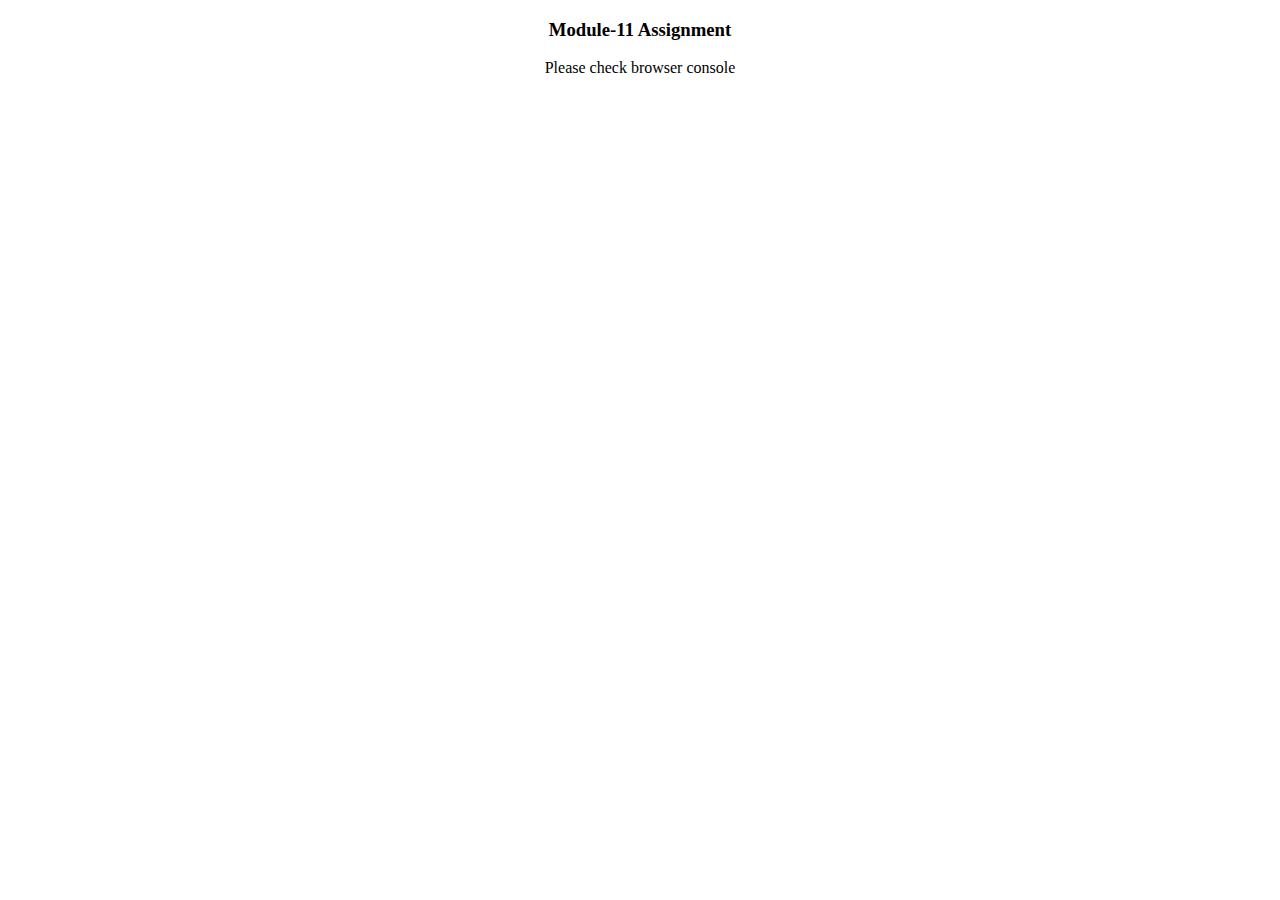
<file: module-11/Assignment/index.html>
<!DOCTYPE html>
<html lang="en">
<head>
    <meta charset="UTF-8">
    <meta http-equiv="X-UA-Compatible" content="IE=edge">
    <meta name="viewport" content="width=device-width, initial-scale=1.0">
    <title>Assignment</title>
</head>
<body>
    <div style="text-align: center;">
        <h3>Module-11 Assignment</h3>
        <p>Please check browser console</p>
    </div>
    

    <script>
        function multiplicationTable(num){
            for(let i=1;i<=10;i++){
                const product = num * i;
                console.log(num+" x "+i+" = "+product);
            }
        }
        multiplicationTable(3);
        console.log("\n");
        multiplicationTable(4);
        console.log("\n");
        multiplicationTable(5);
    </script>
</body>
</html>
</file>
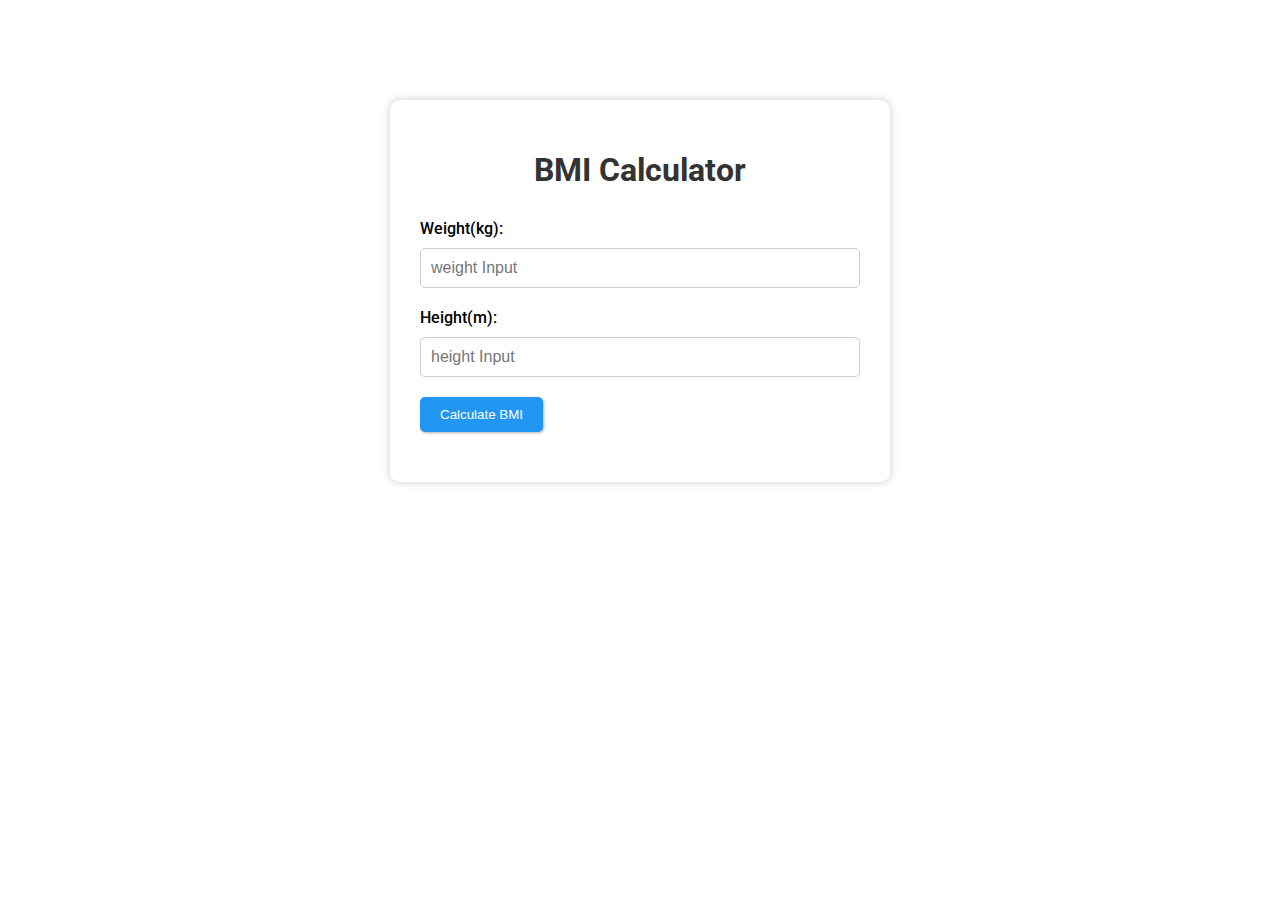
<file: Module-12/Assignment/index.html>
<!DOCTYPE html>
<html lang="en">
<head>
    <meta charset="UTF-8">
    <meta http-equiv="X-UA-Compatible" content="IE=edge">
    <meta name="viewport" content="width=device-width, initial-scale=1.0">
    <title>BMI Calculator</title>
    <link href="https://fonts.googleapis.com/css?family=Roboto" rel="stylesheet">
    <!-- <link rel="stylesheet" href="css/bootstrap.css"> -->
    <link rel="stylesheet" href="css/style.css">
</head>
<body>
    <div class="container bg-light">
        <form>
          <h1>BMI Calculator</h1>
          <div class="input-group">
            <label for="weightInput">Weight(kg):</label>
            <input type="number" class="mt-3" id="weightInput" required placeholder="weight Input">
          </div>
          <div class="input-group">
            <label for="heightInput">Height(m):</label>
            <input type="number" class="mt-3" step="0.01" id="heightInput" placeholder="height Input" required>
          </div>
          <button type="button" id="calculateBtn">Calculate BMI</button>
          <div id="result"></div>
        </form>
      </div>

    <script src="js/script.js"></script>
</body>
</html>
</file>
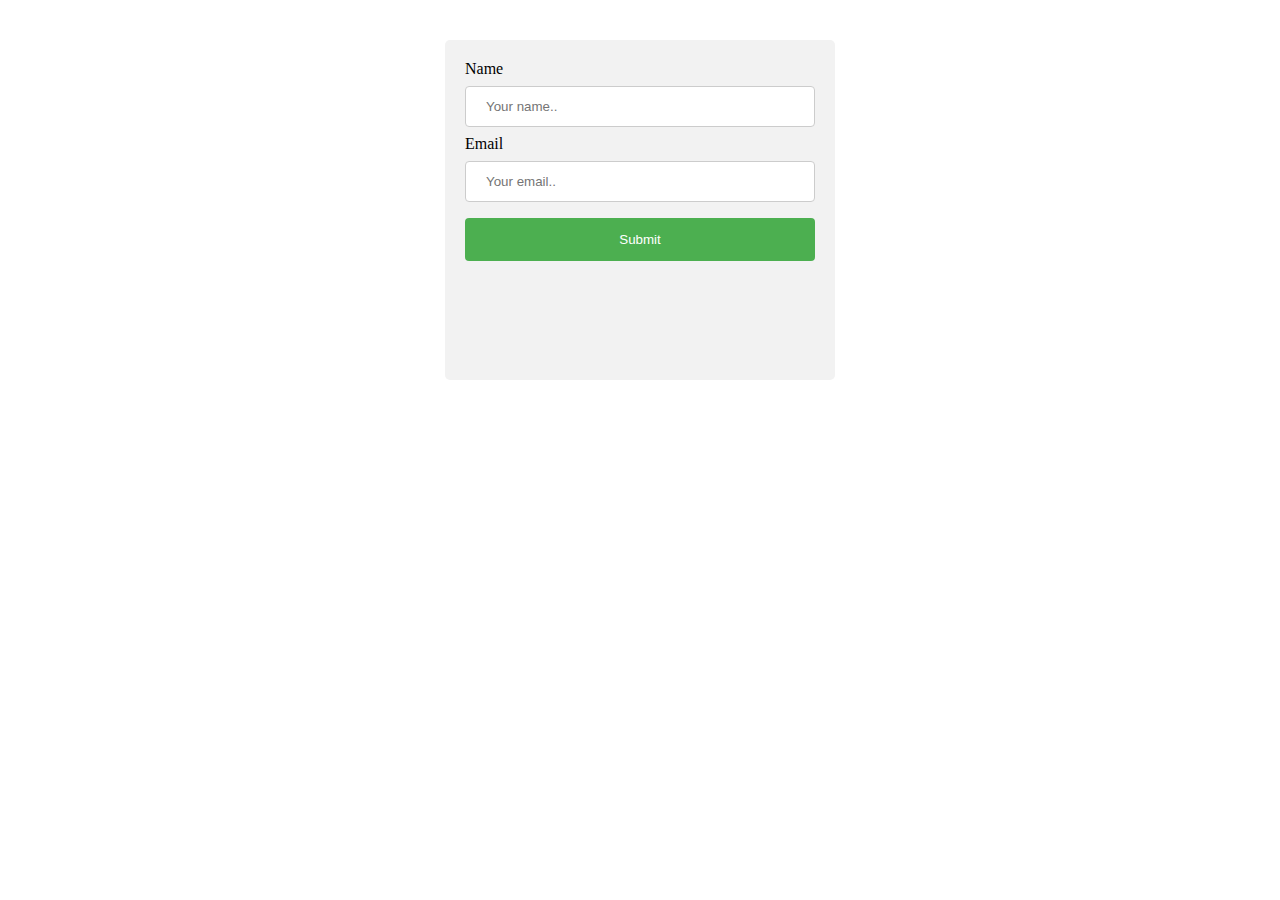
<file: module-5/assignment/task1.html>
<!DOCTYPE html>
<html lang="en">
<head>
    <meta charset="UTF-8">
    <meta http-equiv="X-UA-Compatible" content="IE=edge">
    <meta name="viewport" content="width=device-width, initial-scale=1.0">
    <title>Assignment Module-5 Task-1</title>
    <link rel="stylesheet" href="style.css">
</head>
<body>
    <div class="form-design">
        <form action="" method="post">
            <label for="name">Name</label>
            <input type="text" id="name" name="name" placeholder="Your name..">

            <label for="email">Email</label>
            <input type="email" id="email" name="email" placeholder="Your email..">

            <input type="submit" name="submit" value="Submit">
        </form>
    </div>
</body>
</html>
</file>
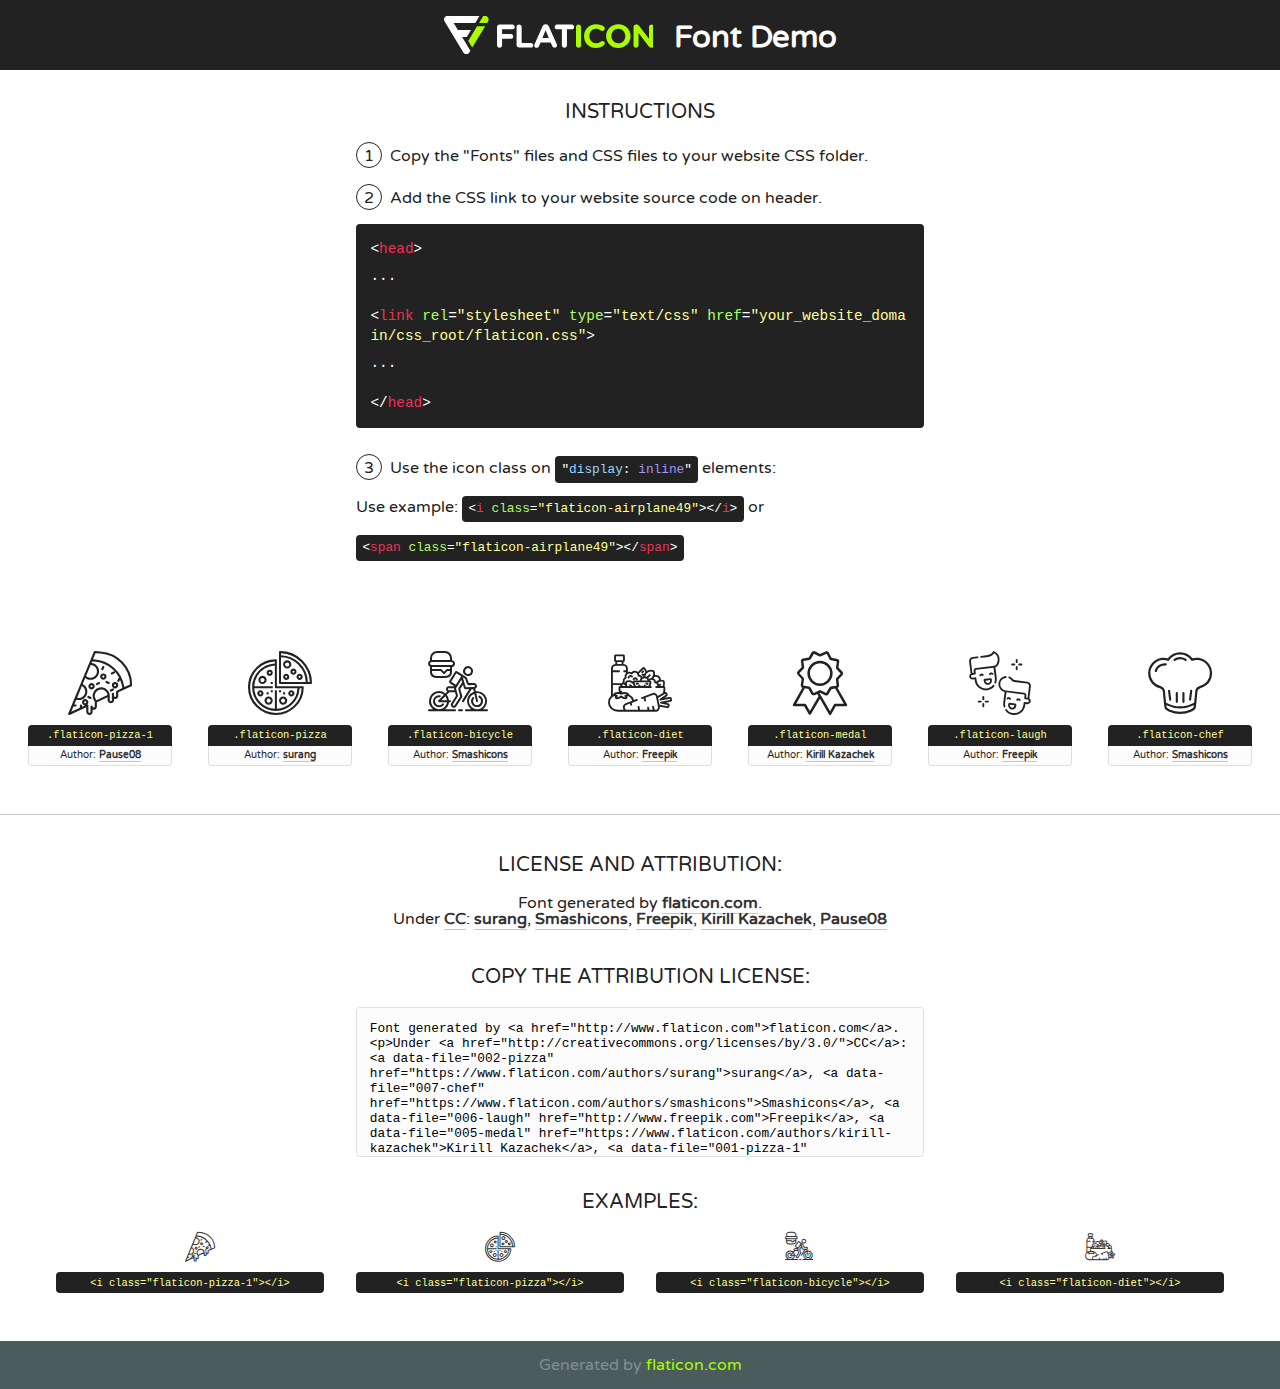
<file: module-10/Assignment/fonts/flaticon/font/flaticon.html>
<!DOCTYPE html>
<!--
  Flaticon icon font: Flaticon
  Creation date: 25/09/2018 08:24
-->
<html>
<!DOCTYPE html>
<html>

<head>
    <title>Flaticon WebFont</title>
    <link href="http://fonts.googleapis.com/css?family=Varela+Round" rel="stylesheet" type="text/css" />
    <link rel="stylesheet" type="text/css" href="flaticon.css">
    <meta charset="UTF-8">
    <style>
    html, body, div, span, applet, object, iframe,
    h1, h2, h3, h4, h5, h6, p, blockquote, pre,
    a, abbr, acronym, address, big, cite, code,
    del, dfn, em, img, ins, kbd, q, s, samp,
    small, strike, strong, sub, sup, tt, var,
    b, u, i, center,
    dl, dt, dd, ol, ul, li,
    fieldset, form, label, legend,
    table, caption, tbody, tfoot, thead, tr, th, td,
    article, aside, canvas, details, embed, 
    figure, figcaption, footer, header, hgroup, 
    menu, nav, output, ruby, section, summary,
    time, mark, audio, video {
        margin: 0;
        padding: 0;
        border: 0;
        font-size: 100%;
        font: inherit;
        vertical-align: baseline;
    }
    /* HTML5 display-role reset for older browsers */
    article, aside, details, figcaption, figure, 
    footer, header, hgroup, menu, nav, section {
        display: block;
    }
    body {
        line-height: 1;
    }
    ol, ul {
        list-style: none;
    }
    blockquote, q {
        quotes: none;
    }
    blockquote:before, blockquote:after,
    q:before, q:after {
        content: '';
        content: none;
    }
    table {
        border-collapse: collapse;
        border-spacing: 0;
    }
    body {
        font-family: 'Varela Round', Helvetica, Arial, sans-serif;
        font-size: 16px;
        color: #222;
    }
    a {
        color: #333;
        border-bottom: 1px solid #a9fd00;
        font-weight: bold;
        text-decoration: none;
    }
    * {
        -moz-box-sizing: border-box;
        -webkit-box-sizing: border-box;
        box-sizing: border-box;
        margin: 0;
        padding: 0;
    }
    [class^="flaticon-"]:before, [class*=" flaticon-"]:before, [class^="flaticon-"]:after, [class*=" flaticon-"]:after {
        font-family: Flaticon;
        font-size: 30px;
        font-style: normal;
        margin-left: 20px;
        color: #333;
    }
    .wrapper {
        max-width: 600px;
        margin: auto;
        padding: 0 1em;
    }
    .title {
        font-size: 1.25em;
        text-align: center;
        margin-bottom: 1em;
        text-transform: uppercase;
    }
    header {
        text-align: center;
        background-color: #222;
        color: #fff;
        padding: 1em;
    }
    header .logo {
        width: 210px;
        height: 38px;
        display: inline-block;
        vertical-align: middle;
        margin-right: 1em;
        border: none;
    }
    header strong {
        font-size: 1.95em;
        font-weight: bold;
        vertical-align: middle;
        margin-top: 5px;
        display: inline-block;
    }
    .demo {
        margin: 2em auto;
        line-height: 1.25em;
    }
    .demo ul li {
        margin-bottom: 1em;
    }
    .demo ul li .num {
        color: #222;
        border-radius: 20px;
        display: inline-block;
        width: 26px;
        padding: 3px;
        height: 26px;
        text-align: center;
        margin-right: 0.5em;
        border: 1px solid #222;
    }
    .demo ul li code {
        background-color: #222;
        border-radius: 4px;
        padding: 0.25em 0.5em;
        display: inline-block;
        color: #fff;
        font-family: Consolas,Monaco,Lucida Console,Liberation Mono,DejaVu Sans Mono,Bitstream Vera Sans Mono,Courier New, monospace;
        font-weight: lighter;
        margin-top: 1em;
        font-size: 0.8em;
        word-break: break-all;
    }
    .demo ul li code.big {
        padding: 1em;
        font-size: 0.9em;
    }
    .demo ul li code .red {
        color: #EF3159;
    }
    .demo ul li code .green {
        color: #ACFF65;
    }
    .demo ul li code .yellow {
        color: #FFFF99;
    }
    .demo ul li code .blue {
        color: #99D3FF;
    }
    .demo ul li code .purple {
        color: #A295FF;
    }
    .demo ul li code .dots {
        margin-top: 0.5em;
        display: block;
    }
    #glyphs {
        border-bottom: 1px solid #ccc;
        padding: 2em 0;
        text-align: center;
    }
    .glyph {
        display: inline-block;
        width: 9em;
        margin: 1em;
        text-align: center;
        vertical-align: top;
        background: #FFF;
    }
    .glyph .glyph-icon {
        padding: 10px;
        display: block;
        font-family:"Flaticon";
        font-size: 64px;
        line-height: 1;
    }
    .glyph .glyph-icon:before {
        font-size: 64px;
        color: #222;
        margin-left: 0;
    }
    .class-name {
        font-size: 0.65em;
        background-color: #222;
        color: #fff;
        border-radius: 4px 4px 0 0;
        padding: 0.5em;
        color: #FFFF99;
        font-family: Consolas,Monaco,Lucida Console,Liberation Mono,DejaVu Sans Mono,Bitstream Vera Sans Mono,Courier New, monospace;
    }
    .author-name {
        font-size: 0.6em;
        background-color: #fcfcfd;
        border: 1px solid #DEDEE4;
        border-top: 0;
        border-radius: 0 0 4px 4px;
        padding: 0.5em;
    }
    .class-name:last-child {
        font-size: 10px;
        color:#888;
    }
    .class-name:last-child a {
        font-size: 10px;
        color:#555;
    }
    .class-name:last-child a:hover {
        color:#a9fd00;
    }
    .glyph > input {
        display: block;
        width: 100px;
        margin: 5px auto;
        text-align: center;
        font-size: 12px;
        cursor: text;
    }
    .glyph > input.icon-input {
        font-family:"Flaticon";
        font-size: 16px;
        margin-bottom: 10px;
    }
    .attribution .title {
        margin-top: 2em;
    }
    .attribution textarea {
        background-color: #fcfcfd;
        padding: 1em;
        border: none;
        box-shadow: none;
        border: 1px solid #DEDEE4;
        border-radius: 4px;
        resize: none;
        width: 100%;
        height: 150px;
        font-size: 0.8em;
        font-family: Consolas,Monaco,Lucida Console,Liberation Mono,DejaVu Sans Mono,Bitstream Vera Sans Mono,Courier New, monospace;
        -webkit-appearance: none;
    }
    .iconsuse {
        margin: 2em auto;
        text-align: center;
        max-width: 1200px;
    }
    .iconsuse:after {
        content: '';
        display: table;
        clear: both;
    }
    .iconsuse .image {
        float: left;
        width: 25%;
        padding: 0 1em;
    }
    .iconsuse .image p {
        margin-bottom: 1em;
    }
    .iconsuse .image span {
        display: block;
        font-size: 0.65em;
        background-color: #222;
        color: #fff;
        border-radius: 4px;
        padding: 0.5em;
        color: #FFFF99;
        margin-top: 1em;
        font-family: Consolas,Monaco,Lucida Console,Liberation Mono,DejaVu Sans Mono,Bitstream Vera Sans Mono,Courier New, monospace;
    }
    #footer {
        text-align: center;
        background-color: #4C5B5C;
        color: #7c9192;
        padding: 1em;
    }
    #footer a {
        border: none;
        color: #a9fd00;
        font-weight: normal;
    }
    @media (max-width: 960px) {
        .iconsuse .image {
            width: 50%;
        }
    }
    @media (max-width: 560px) {
        .iconsuse .image {
            width: 100%;
        }
    }
    </style>
</head>

<body class="characters-off">

    <header>
        <a href="http://www.flaticon.com" target="_blank" class="logo">
            <svg version="1.1" xmlns="http://www.w3.org/2000/svg" xmlns:xlink="http://www.w3.org/1999/xlink" xmlns:a="http://ns.adobe.com/AdobeSVGViewerExtensions/3.0/" viewBox="0 0 560.875 102.036" enable-background="new 0 0 560.875 102.036" xml:space="preserve">
                <defs>
                </defs>
                <g>
                    <g class="letters">
                        <path fill="#ffffff" d="M141.596,29.675c0-3.777,2.985-6.767,6.764-6.767h34.438c3.426,0,6.15,2.728,6.15,6.15
                        c0,3.43-2.724,6.149-6.15,6.149h-27.674v13.091h23.719c3.429,0,6.151,2.724,6.151,6.15c0,3.43-2.723,6.149-6.151,6.149h-23.719
                        v17.574c0,3.773-2.986,6.761-6.764,6.761c-3.779,0-6.764-2.989-6.764-6.761V29.675z"></path>
                        <path fill="#ffffff" d="M193.844,29.149c0-3.781,2.985-6.767,6.764-6.767c3.776,0,6.763,2.985,6.763,6.767v42.957h25.039
                        c3.426,0,6.149,2.726,6.149,6.153c0,3.425-2.723,6.15-6.149,6.15h-31.802c-3.779,0-6.764-2.986-6.764-6.768V29.149z"></path>
                        <path fill="#ffffff" d="M241.891,75.71l21.438-48.407c1.492-3.341,4.215-5.357,7.906-5.357h0.792
                        c3.686,0,6.323,2.017,7.815,5.357l21.439,48.407c0.436,0.967,0.701,1.845,0.701,2.723c0,3.602-2.809,6.501-6.414,6.501
                        c-3.161,0-5.269-1.845-6.499-4.655l-4.132-9.661h-27.059l-4.301,10.102c-1.144,2.631-3.426,4.214-6.237,4.214
                        c-3.517,0-6.24-2.81-6.24-6.325C241.1,77.64,241.451,76.677,241.891,75.71z M279.932,58.666l-8.521-20.297l-8.526,20.297H279.932
                        z"></path>
                        <path fill="#ffffff" d="M314.864,35.387H301.86c-3.429,0-6.239-2.813-6.239-6.238c0-3.429,2.811-6.24,6.239-6.24h39.533
                        c3.426,0,6.237,2.811,6.237,6.24c0,3.425-2.811,6.238-6.237,6.238h-13.001v42.785c0,3.773-2.99,6.761-6.764,6.761
                        c-3.779,0-6.764-2.989-6.764-6.761V35.387z"></path>
                        <path fill="#A9FD00" d="M352.615,29.149c0-3.781,2.985-6.767,6.767-6.767c3.774,0,6.761,2.985,6.761,6.767v49.024
                        c0,3.773-2.987,6.761-6.761,6.761c-3.781,0-6.767-2.989-6.767-6.761V29.149z"></path>
                        <path fill="#A9FD00" d="M374.132,53.836v-0.179c0-17.481,13.178-31.801,32.065-31.801c9.22,0,15.459,2.458,20.557,6.238
                        c1.402,1.054,2.637,2.985,2.637,5.357c0,3.692-2.985,6.59-6.681,6.59c-1.845,0-3.071-0.702-4.044-1.319
                        c-3.776-2.813-7.729-4.393-12.562-4.393c-10.364,0-17.831,8.611-17.831,19.154v0.173c0,10.542,7.291,19.329,17.831,19.329
                        c5.715,0,9.492-1.756,13.359-4.834c1.049-0.874,2.458-1.491,4.039-1.491c3.429,0,6.325,2.813,6.325,6.236
                        c0,2.106-1.056,3.78-2.282,4.834c-5.539,4.834-12.036,7.733-21.878,7.733C387.572,85.464,374.132,71.493,374.132,53.836z"></path>
                        <path fill="#A9FD00" d="M433.009,53.836v-0.179c0-17.481,13.79-31.801,32.766-31.801c18.981,0,32.592,14.143,32.592,31.628v0.173
                        c0,17.483-13.785,31.807-32.769,31.807C446.625,85.464,433.009,71.32,433.009,53.836z M484.224,53.836v-0.179
                        c0-10.539-7.725-19.326-18.626-19.326c-10.893,0-18.449,8.611-18.449,19.154v0.173c0,10.542,7.73,19.329,18.626,19.329
                        C476.676,72.986,484.224,64.378,484.224,53.836z"></path>
                        <path fill="#A9FD00" d="M506.233,29.321c0-3.774,2.99-6.763,6.767-6.763h1.401c3.252,0,5.183,1.583,7.029,3.953l26.093,34.265
                        V29.059c0-3.692,2.99-6.677,6.681-6.677c3.683,0,6.671,2.985,6.671,6.677v48.934c0,3.78-2.987,6.765-6.764,6.765h-0.436
                        c-3.257,0-5.188-1.581-7.034-3.953l-27.056-35.492v32.944c0,3.687-2.985,6.676-6.678,6.676c-3.683,0-6.673-2.989-6.673-6.676
                        V29.321z"></path>
                    </g>
                    <g class="insignia">
                        <path fill="#ffffff" d="M48.372,56.137h12.517l11.156-18.537H37.186L25.688,18.539h57.825L94.668,0H9.271
                        C5.925,0,2.842,1.801,1.198,4.716c-1.644,2.907-1.593,6.482,0.134,9.343l50.38,83.501c1.678,2.781,4.689,4.476,7.938,4.476
                        c3.246,0,6.257-1.695,7.935-4.476l2.898-4.804L48.372,56.137z"></path>
                        <g class="i">
                            <path fill="#A9FD00" d="M93.575,18.539h0.031v0.004l21.652,0.004l2.705-4.488c1.727-2.861,1.778-6.436,0.133-9.343
                            C116.454,1.801,113.371,0,110.026,0h-5.294L93.575,18.539z"></path>
                            <polygon fill="#A9FD00" points="88.291,27.356 64.725,66.486 75.519,84.404 109.942,27.356"></polygon>
                        </g>
                    </g>
                </g>
            </svg>
        </a>
        <strong>Font Demo</strong>
    </header>


    <section class="demo wrapper">

        <p class="title">Instructions</p>

        <ul>
            <li>
                <span class="num">1</span>Copy the "Fonts" files and CSS files to your website CSS folder.
            </li>
            <li>
                <span class="num">2</span>Add the CSS link to your website source code on header.
                <code class="big">
                    &lt;<span class="red">head</span>&gt;
                    <br/><span class="dots">...</span>
                    <br/>&lt;<span class="red">link</span> <span class="green">rel</span>=<span class="yellow">"stylesheet"</span> <span class="green">type</span>=<span class="yellow">"text/css"</span> <span class="green">href</span>=<span class="yellow">"your_website_domain/css_root/flaticon.css"</span>&gt;
                    <br/><span class="dots">...</span>
                    <br/>&lt;/<span class="red">head</span>&gt;
                </code>
            </li>

            <li>
                <p>
                    <span class="num">3</span>Use the icon class on <code>"<span class="blue">display</span>:<span class="purple"> inline</span>"</code> elements:
                    <br />
                    Use example: <code>&lt;<span class="red">i</span> <span class="green">class</span>=<span class="yellow">&quot;flaticon-airplane49&quot;</span>&gt;&lt;/<span class="red">i</span>&gt;</code> or <code>&lt;<span class="red">span</span> <span class="green">class</span>=<span class="yellow">&quot;flaticon-airplane49&quot;</span>&gt;&lt;/<span class="red">span</span>&gt;</code>
            </li>
        </ul>

    </section>




   <section id="glyphs">          
    
      
        <div class="glyph"><div class="glyph-icon flaticon-pizza-1"></div>
            <div class="class-name">.flaticon-pizza-1</div>
            <div class="author-name">Author: <a data-file="001-pizza-1" href="https://www.flaticon.com/authors/pause08">Pause08</a> </div> 
        </div>        
        
        <div class="glyph"><div class="glyph-icon flaticon-pizza"></div>
            <div class="class-name">.flaticon-pizza</div>
            <div class="author-name">Author: <a data-file="002-pizza" href="https://www.flaticon.com/authors/surang">surang</a> </div> 
        </div>        
        
        <div class="glyph"><div class="glyph-icon flaticon-bicycle"></div>
            <div class="class-name">.flaticon-bicycle</div>
            <div class="author-name">Author: <a data-file="003-bicycle" href="https://www.flaticon.com/authors/smashicons">Smashicons</a> </div> 
        </div>        
        
        <div class="glyph"><div class="glyph-icon flaticon-diet"></div>
            <div class="class-name">.flaticon-diet</div>
            <div class="author-name">Author: <a data-file="004-diet" href="http://www.freepik.com">Freepik</a> </div> 
        </div>        
        
        <div class="glyph"><div class="glyph-icon flaticon-medal"></div>
            <div class="class-name">.flaticon-medal</div>
            <div class="author-name">Author: <a data-file="005-medal" href="https://www.flaticon.com/authors/kirill-kazachek">Kirill Kazachek</a> </div> 
        </div>        
        
        <div class="glyph"><div class="glyph-icon flaticon-laugh"></div>
            <div class="class-name">.flaticon-laugh</div>
            <div class="author-name">Author: <a data-file="006-laugh" href="http://www.freepik.com">Freepik</a> </div> 
        </div>        
        
        <div class="glyph"><div class="glyph-icon flaticon-chef"></div>
            <div class="class-name">.flaticon-chef</div>
            <div class="author-name">Author: <a data-file="007-chef" href="https://www.flaticon.com/authors/smashicons">Smashicons</a> </div> 
        </div>        
        

    </section>



    <section class="attribution wrapper"   style="text-align:center;">

      <div class="title">License and attribution:</div><div class="attrDiv">Font generated by <a href="http://www.flaticon.com">flaticon.com</a>. <div><p>Under <a href="http://creativecommons.org/licenses/by/3.0/">CC</a>: <a data-file="002-pizza" href="https://www.flaticon.com/authors/surang">surang</a>, <a data-file="007-chef" href="https://www.flaticon.com/authors/smashicons">Smashicons</a>, <a data-file="006-laugh" href="http://www.freepik.com">Freepik</a>, <a data-file="005-medal" href="https://www.flaticon.com/authors/kirill-kazachek">Kirill Kazachek</a>, <a data-file="001-pizza-1" href="https://www.flaticon.com/authors/pause08">Pause08</a></p>  </div>
      </div>
      <div class="title">Copy the Attribution License:</div>

    <textarea onclick="this.focus();this.select();">Font generated by &lt;a href=&quot;http://www.flaticon.com&quot;&gt;flaticon.com&lt;/a&gt;. <p>Under <a href="http://creativecommons.org/licenses/by/3.0/">CC</a>: <a data-file="002-pizza" href="https://www.flaticon.com/authors/surang">surang</a>, <a data-file="007-chef" href="https://www.flaticon.com/authors/smashicons">Smashicons</a>, <a data-file="006-laugh" href="http://www.freepik.com">Freepik</a>, <a data-file="005-medal" href="https://www.flaticon.com/authors/kirill-kazachek">Kirill Kazachek</a>, <a data-file="001-pizza-1" href="https://www.flaticon.com/authors/pause08">Pause08</a></p>  
     </textarea>

    </section>

    <section class="iconsuse">

          <div class="title">Examples:</div>            
             
            <div class="image">
                <p>
                    <i class="glyph-icon flaticon-pizza-1"></i> 
                    <span>&lt;i class=&quot;flaticon-pizza-1&quot;&gt;&lt;/i&gt;</span>
                </p>
            </div>
            
            <div class="image">
                <p>
                    <i class="glyph-icon flaticon-pizza"></i> 
                    <span>&lt;i class=&quot;flaticon-pizza&quot;&gt;&lt;/i&gt;</span>
                </p>
            </div>
            
            <div class="image">
                <p>
                    <i class="glyph-icon flaticon-bicycle"></i> 
                    <span>&lt;i class=&quot;flaticon-bicycle&quot;&gt;&lt;/i&gt;</span>
                </p>
            </div>
            
            <div class="image">
                <p>
                    <i class="glyph-icon flaticon-diet"></i> 
                    <span>&lt;i class=&quot;flaticon-diet&quot;&gt;&lt;/i&gt;</span>
                </p>
            </div>
                       
        </div>
                            
    </section>

<div id="footer">
    <div>Generated by <a href="http://www.flaticon.com">flaticon.com</a>
    </div>
</div>



</body>
</html>
</file>
<file: Module-12/Assignment/css/style.css>
body {
    margin: 0px;
    padding: 0px;
    background-size: cover;
    font-family: 'Roboto', 'sans-serif';
    background-image: url('https://media.istockphoto.com/id/1294521676/photo/programming-code-abstract-technology-background-of-software-developer-and-computer-script.jpg?b=1&s=170667a&w=0&k=20&c=ehWomY1hSv3JUibQuEJ4xgs98-aK6EZPh4Rb_IyGzjg=');
  }
  
.container{
    max-width: 500px;
    margin: 0 auto;
    padding: 50px;
    border-radius: 5px;
    margin-top: 50px;
}
h1{
    text-align: center;
    font-weight: 700;
    color: #333;
    margin-bottom: 30px;
}
form{
    background-color: white;
    padding: 30px;
    border-radius: 10px;
    box-shadow: 0 0 10px rgba(0, 0, 0, 0.2);
}
label{
    font-weight: 500;
    margin-bottom: 10px;
}
input{
    padding: 10px;
    border: 1px solid #ccc;
    border-radius: 5px;
    font-size: 16px;
}
.input-group{
    display: flex;
    flex-direction: column;
    margin-bottom: 20px;
}
button{
    padding: 10px 20px;
    background-color: #2196F3;
    color: #fff;
    border: none;
    border-radius: 5px;
    cursor: pointer;
    box-shadow: 1px 1px 3px rgba(0, 0, 0, 0.3);
    text-align: left;
    transition: all 0.3s ease;
}
button:hover{
    background-color: #0D47A1;
}
#result{
    font-size: 24px;
    font-weight: 700;
    color: #000000;
    margin-top: 20px;
    text-align: center;
}
@media (min-width: 768px) and (max-width: 1023px) {
    .container {
        padding: 40px;
        max-width: 50%;
    }

    h1 {
        font-size: 30px;
        margin-bottom: 25px;
    }

    input {
        font-size: 16px;
    }

    button {
        font-size: 16px;
    }

    #result {
        font-size: 22px;
    }
}
</file>
<file: module-5/assignment/style.css>
.form-design{
    margin:0 auto;
    margin-top:40px;
    width:350px;
    min-Height:300px;
    border-radius: 5px;
    background-color: #f2f2f2;
    padding: 20px;
}
input[type="text"],input[type=email]{
    width: 100%;
    padding: 12px 20px;
    margin: 8px 0;
    display: inline-block;
    border: 1px solid #ccc;
    border-radius: 4px;
    box-sizing: border-box;
}
input[type=submit] {
    width: 100%;
    background-color: #4CAF50;
    color: white;
    padding: 14px 20px;
    margin: 8px 0;
    border: none;
    border-radius: 4px;
    cursor: pointer;
}
input[type=submit]:hover {
    background-color: #45a049;
}
</file>
<file: module-10/Assignment/fonts/flaticon/font/flaticon.css>
/*
  	Flaticon icon font: Flaticon
  	Creation date: 25/09/2018 08:24
  	*/

@font-face {
  font-family: "Flaticon";
  src: url("./Flaticon.eot");
  src: url("./Flaticon.eot?#iefix") format("embedded-opentype"),
       url("./Flaticon.woff") format("woff"),
       url("./Flaticon.ttf") format("truetype"),
       url("./Flaticon.svg#Flaticon") format("svg");
  font-weight: normal;
  font-style: normal;
}

@media screen and (-webkit-min-device-pixel-ratio:0) {
  @font-face {
    font-family: "Flaticon";
    src: url("./Flaticon.svg#Flaticon") format("svg");
  }
}

[class^="flaticon-"]:before, [class*=" flaticon-"]:before,
[class^="flaticon-"]:after, [class*=" flaticon-"]:after {   
  font-family: Flaticon;
        font-size: 20px;
font-style: normal;
margin-left: 20px;
}

.flaticon-pizza-1:before { content: "\f100"; }
.flaticon-pizza:before { content: "\f101"; }
.flaticon-bicycle:before { content: "\f102"; }
.flaticon-diet:before { content: "\f103"; }
.flaticon-medal:before { content: "\f104"; }
.flaticon-laugh:before { content: "\f105"; }
.flaticon-chef:before { content: "\f106"; }
</file>
